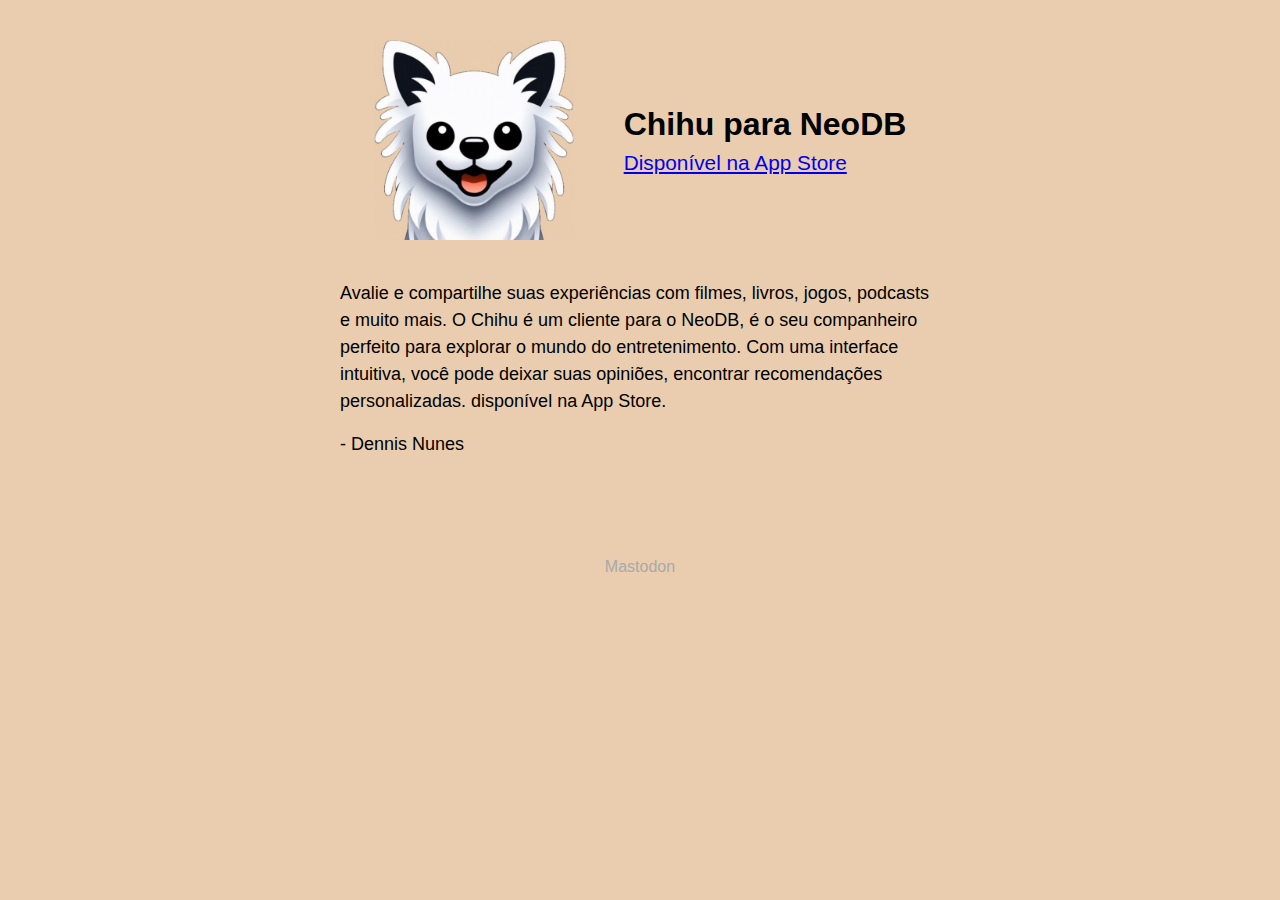
<file: index.html>
<html>
	<head>
		<meta http-equiv="Content-Type" content="text/html; charset=UTF-8" />
		<title>Chihu para NeoDB</title>
		<meta name="description" content="Chihu é um novo cliente para NeoDB.">
		<meta name="viewport" content="width=device-width, initial-scale=1">

		<!-- Stylesheets -->
		<link href="assets/css/style.css" rel="stylesheet" type="text/css" media="all">

		<link rel="apple-touch-icon" sizes="180x180" href="assets/images/favicon/apple-touch-icon.png">
		<link rel="icon" type="image/png" sizes="32x32" href="assets/images/favicon/favicon-32x32.png">
		<link rel="icon" type="image/png" sizes="16x16" href="assets/images/favicon/favicon-16x16.png">
		<link rel="manifest" href="assets/images/favicon/site.webmanifest">
		<link rel="shortcut icon" href="assets/images/favicon/favicon.ico">
		<meta name="msapplication-TileColor" content="#5591ff">
		<meta name="msapplication-config" content="assets/images/favicon/browserconfig.xml">
		<meta name="theme-color" content="#5591ff">
	</head>

	<body>
		<header>
			<div class="header-icon">
				<img src="assets/images/chihu.png">
			</div>
			<div class="header-info">
				<h1>Chihu para NeoDB</h1>
				<h2><a href="https://apps.apple.com/br/app/chihu/id6737745206">Disponível na App Store</a>
				</h2>
			</div>
		</header>

		<div class="intro-text">
            <p>Avalie e compartilhe suas experiências com filmes, livros, jogos, podcasts e muito mais. O Chihu é um cliente para o NeoDB, é o seu companheiro perfeito para explorar o mundo do entretenimento. Com uma interface intuitiva, você pode deixar suas opiniões, encontrar recomendações personalizadas. disponível na App Store. </p>
            <p class="signature">- Dennis Nunes</p>
        </div>
		<footer>
			<a href="https://mastodon.social/@chihu">Mastodon</a>
		</footer>
	</body>
</html>
</file>
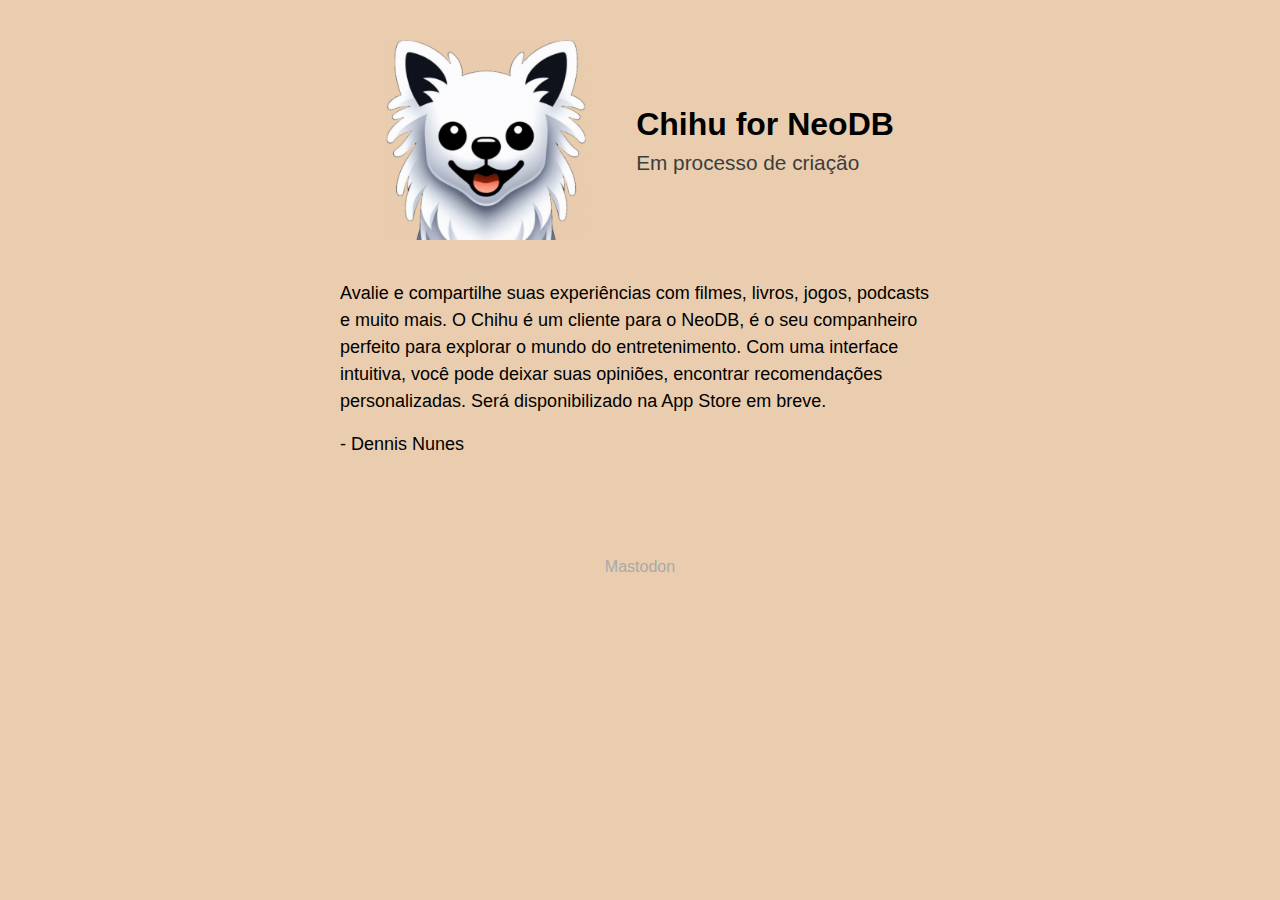
<file: chihu.html>
<html>
	<head>
		<meta http-equiv="Content-Type" content="text/html; charset=UTF-8" />
		<title>Chihu for NeoDB</title>
		<meta name="description" content="Chihu é um novo cliente para NeoDB.">
		<meta name="viewport" content="width=device-width, initial-scale=1">

		<!-- Stylesheets -->
		<link href="assets/css/style.css" rel="stylesheet" type="text/css" media="all">

		<link rel="apple-touch-icon" sizes="180x180" href="assets/images/favicon/apple-touch-icon.png">
		<link rel="icon" type="image/png" sizes="32x32" href="assets/images/favicon/favicon-32x32.png">
		<link rel="icon" type="image/png" sizes="16x16" href="assets/images/favicon/favicon-16x16.png">
		<link rel="manifest" href="assets/images/favicon/site.webmanifest">
		<link rel="shortcut icon" href="assets/images/favicon/favicon.ico">
		<meta name="msapplication-TileColor" content="#5591ff">
		<meta name="msapplication-config" content="assets/images/favicon/browserconfig.xml">
		<meta name="theme-color" content="#5591ff">
	</head>

	<body>
		<header>
			<div class="header-icon">
				<img src="assets/images/chihu.png">
			</div>
			<div class="header-info">
				<h1>Chihu for NeoDB</h1>
				<h2>Em processo de criação</h2>
			</div>
		</header>

		<div class="intro-text">
            <p>Avalie e compartilhe suas experiências com filmes, livros, jogos, podcasts e muito mais. O Chihu é um cliente para o NeoDB, é o seu companheiro perfeito para explorar o mundo do entretenimento. Com uma interface intuitiva, você pode deixar suas opiniões, encontrar recomendações personalizadas. Será disponibilizado na App Store em breve. </p>
            <p class="signature">- Dennis Nunes</p>
        </div>
		<footer>
			<a href="https://social.vivaldi.net/@nunesdennis/">Mastodon</a>
		</footer>
	</body>
</html>
</file>
<file: assets/css/style.css>
* {
  margin: 0;
  padding: 0;
  box-sizing: border-box;
  transition: all 0.5s ease;
}

::-moz-selection {
  color: #fff;
  background: #007AFF;
}

::selection {
  color: #fff;
  background: #007AFF;
}

body {
  background-color: #E9CDAE;
  font-family: -apple-system, BlinkMacSystemFont, "Segoe UI", Roboto, Helvetica, Arial, sans-serif, "Apple Color Emoji", "Segoe UI Emoji", "Segoe UI Symbol";
  font-size: 16px;
  margin: auto;
}

h1 {
  font-size: 2rem;
  margin-bottom: 0.5rem;
  font-weight: 600;
}

h2 {
  font-size: 1.3rem;
  font-weight: 400;
  color: #3d3d3d;
}

h3 {
  font-size: 1.4rem;
  text-align: center;
  margin-bottom: 0.5rem;
}

p {
  font-size: 1.25rem;
  line-height: 1.5;
  margin-bottom: 1rem;
}

@media (min-width: 768px) {
  p {
    font-size: 1.125rem;
  }
}


/* HEADER ========== */
header {
  display: flex;
  flex-direction: row;
  align-items: center;
  justify-content: center;
  padding: 0 20px;
  margin-top: 40px;
}

@media (max-width: 549px) {
  header { flex-direction: column; }
  header .header-icon { margin-bottom: 1rem; }
}

header.sub-page {
  padding: 40px 20px;
  padding-top: 40px;
  margin-top: 0;
  background: #f9f9f9;
}

header .header-icon {
  display: block;
}

header .header-icon {
  width: 100px;
  height: 100px;
}
header .header-icon img {
  width: 100%;
}


@media (min-width: 768px) {
  header .header-icon {
    width: 200px;
    height: 200px;
  }
  header .header-icon img {
    width: 100%;
  }
}

header .header-info {
  padding-left: 20px;
}

@media (min-width: 768px) {
  header .header-info {
    padding-left: 50px;
  }
}

header .header-info p {
  font-size: 1.125rem;
}


/* MAIN ========== */
.intro-text {
  margin: 40px auto;
}

.intro-text .signature {
  font-weight: 500;
}

@media (max-width: 767px) {
  .intro-text {
    padding-left: 20px;
    padding-right: 20px;
  }
}

@media (min-width: 768px) {
  .intro-text {
    max-width: 600px;
  }
}

.main > * { max-width: 600px; margin: 100px auto; }

.main__link { display: block; color: #000; text-decoration: none; padding: 0 20px; }
.main__link--image img { max-width: 100%; margin-bottom: 1rem; }
.main__link--content { margin-top: 0.7rem; }
.main__link--content p { max-width: 60%; text-align: center; margin: auto; color: #6f6f6f; }

.main__video { margin: 100px auto; padding: 0 20px; }

.video-preview {
  position: relative;
  padding-bottom: 56.25%; /* 16:9 */
  height: 0; 
}
.video-preview iframe {
  position: absolute; top: 0; left: 0;
  width: 100%; height: 100%;
}


.reviews { margin: 50px auto; text-align: center; max-width: 700px; padding: 0 20px; }
.reviews p { color: #8b8b8b; margin-bottom: 0; font-size: 1rem;  }
.reviews a { color: #6f6f6f; text-decoration: none; }



/* FOOTER ========== */
footer {
  margin: 100px 0 50px;
  text-align: center;
  clear: both;
}

footer a {
  color: #A9A9A9;
  text-decoration: none;
  font-weight: 500;
}

@media (max-width: 549px) {
  footer a {
    display: block;
    text-align: center;
    line-height: 2;
  }
}

@media (min-width: 549px) {
  footer a:not(:last-child) {
    margin-right: 6%;
  }
}

footer a:hover {
  text-decoration: underline;
}

.night-mode {
  background: #21252E;
}

.night-mode h1, .night-mode p {
  color: white;
}

.night-mode h2 {
  color: #5379FF;
}

.night-mode .header-info p {
  opacity: 0.7;
}

.night-mode h3 {
  color: #7F7F82;
}
</file>
